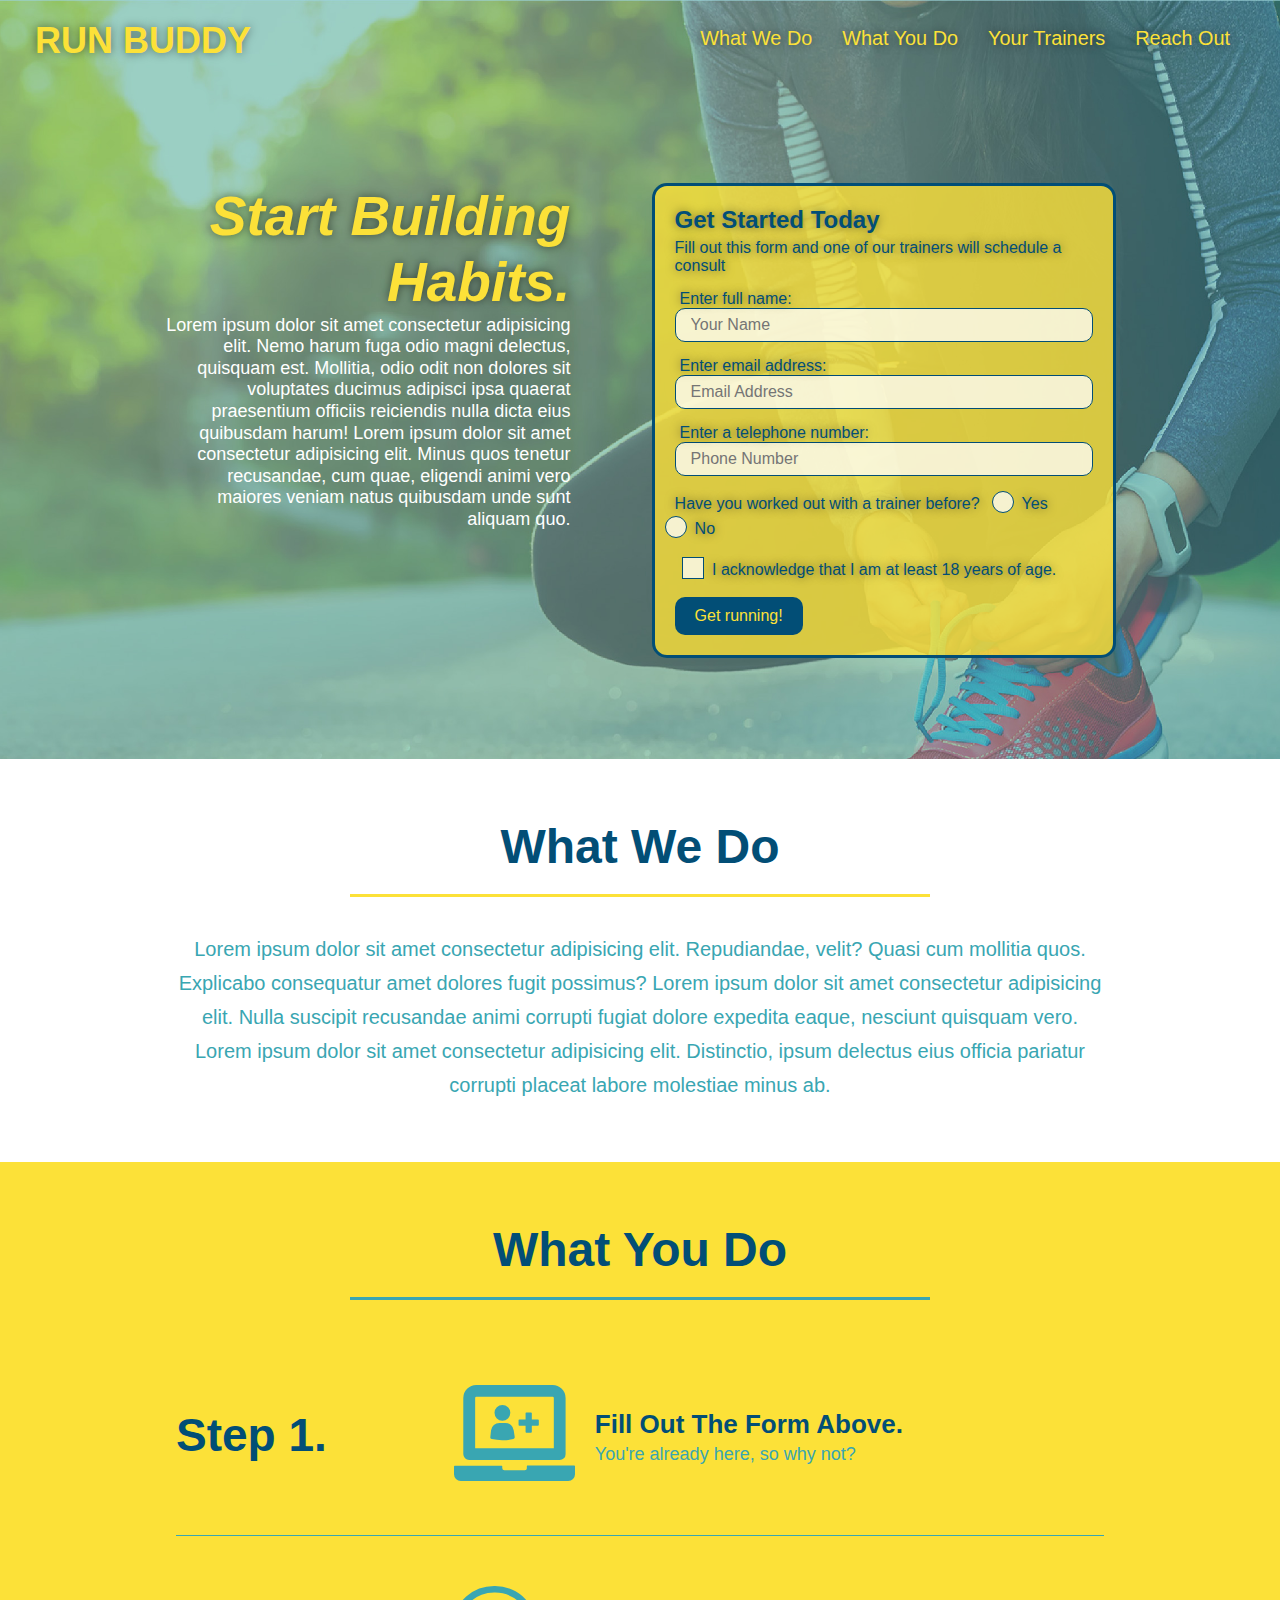
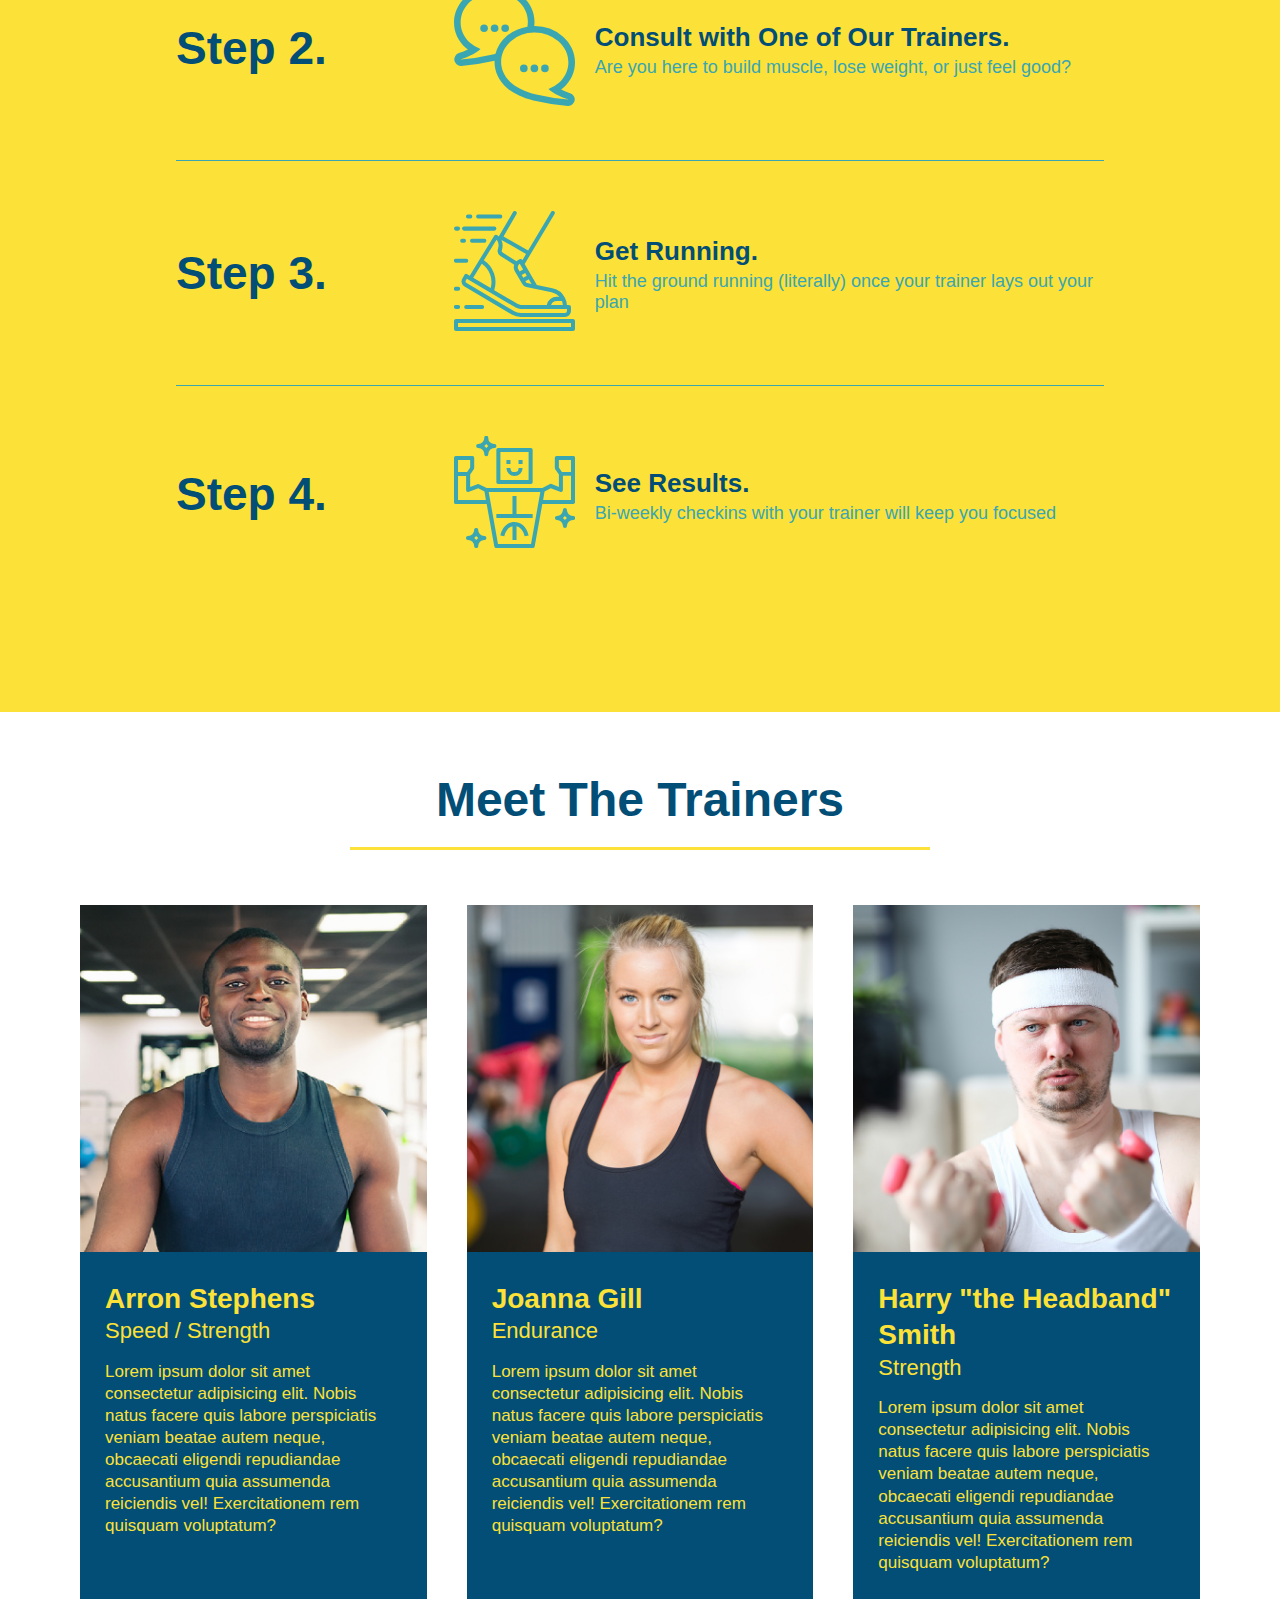
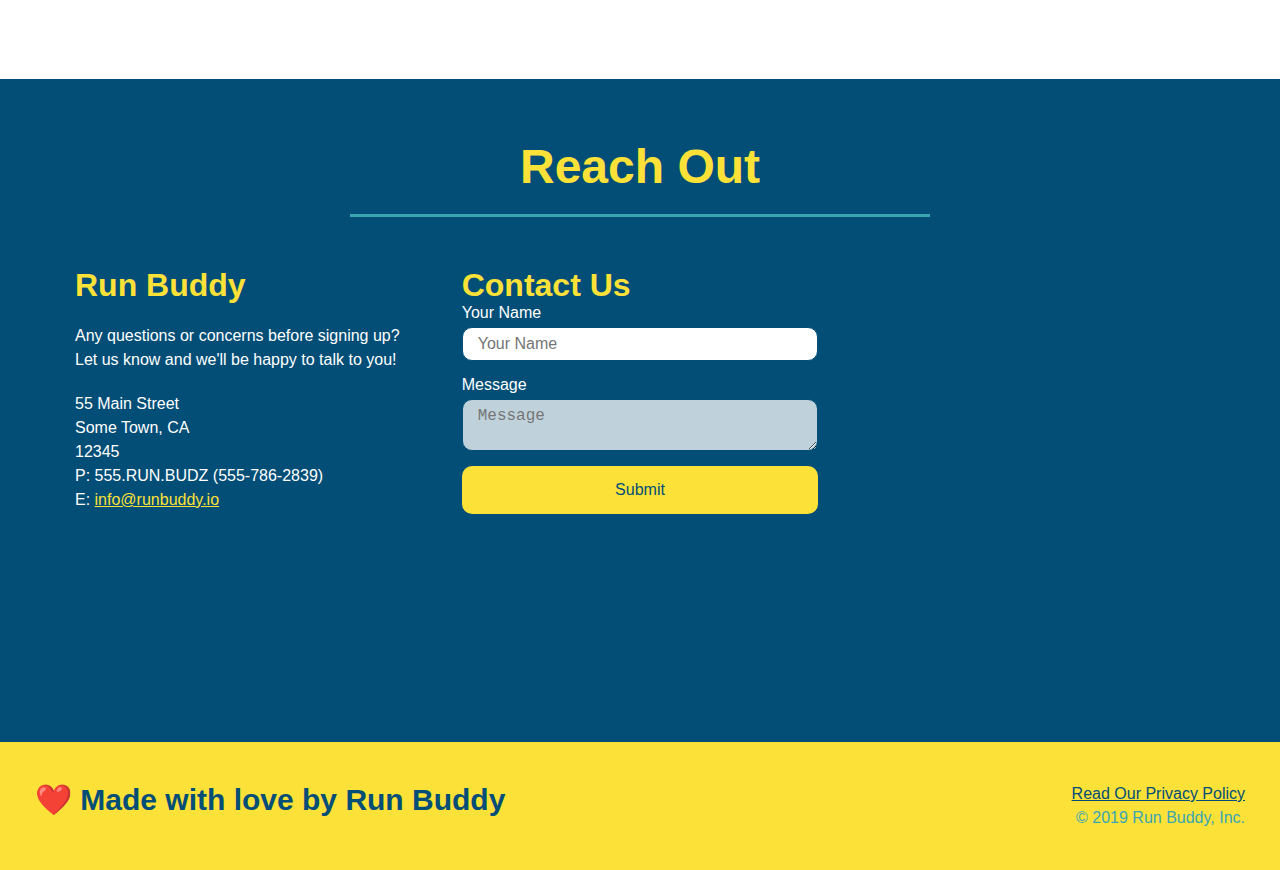
<file: index.html>
<!DOCTYPE html>
<html lang="eng">
    <head>
        <meta charset="UTF-8" />
        <meta name="viewport" content="width=device-width, initial-scale=1.0" />
        <title>Run Buddy</title>
        <link rel="stylesheet" href="assets/style.css">
    </head>
    <body>
        <!-- navigation -->
        <header>
            <h1><a href="/">RUN BUDDY</a></h1>
            <nav></nav>
            <nav>
                <ul>
                    <li>
                        <a href="#what-we-do">What We Do</a>
                    </li>
                    <li>
                        <a href="#what-you-do">What You Do</a>
                    </li>
                    <li>
                        <a href="#your-trainers">Your Trainers</a>
                    </li>
                    <li>
                        <a href="#reach-out">Reach Out</a>
                    </li>
                </ul>
            </nav>
        </header>

        <!-- hero/jumbotron -->
        <section class="hero">

            <div class="hero-cta">
                <h2>Start Building Habits.</h2>
                <p>
                    Lorem ipsum dolor sit amet consectetur adipisicing elit. Nemo harum fuga odio magni delectus, quisquam est. 
                    Mollitia, odio odit non dolores sit voluptates ducimus adipisci ipsa quaerat praesentium officiis reiciendis nulla dicta eius quibusdam harum!
                    Lorem ipsum dolor sit amet consectetur adipisicing elit. 
                    Minus quos tenetur recusandae, cum quae, eligendi animi vero maiores veniam natus quibusdam unde sunt aliquam quo.
                </p>
            </div>

            <div class="hero-form">
                <h3>Get Started Today</h3>
                <p>Fill out this form and one of our trainers will schedule a consult</p>
                <form>
                    <!--Ask in Class: input tag is not closing with "/" as module states
                    but it still works should I be concerned or do I need to fix-->
                    <label for="name">Enter full name:</label>
                    <input class="form-input" type="text" placeholder="Your Name" name="name" id="name" />

                    <label for="email">Enter email address:</label>
                    <input class="form-input" type="email" placeholder="Email Address" name="email" id="email" />

                    <label for="phone">Enter a telephone number:</label>
                    <input class="form-input" type="tel" placeholder="Phone Number" name="phone" id="phone" />
                    
                    <p>
                        Have you worked out with a trainer before?
                        <span class="radio-wrapper">
                            <input type="radio" name="trainer-confirm" id="trainer-yes" />
                            <label for="trainer-yes">Yes</label>
                        </span>
                        <span class="radio-wrapper">
                            <input type="radio" name="trainer-confirm" id="trainer-no" />
                            <label for="trainer-no">No</label>
                        </span>
                    </p>
                    <p>
                        <span class="checkbox-wrapper">
                            <input type="checkbox" name="age-confirm" id="checkbox" />
                            <label for="checkbox">I acknowledge that I am at least 18 years of age.</label>
                        </span>
                    </p>
                    
                    <button type="submit">
                        Get running!
                    </button>
                </form>
            </div>
        </section>
        
        <!-- "what we do" section -->
        <section id="what-we-do" class="intro">
            <div class="flex-row">
                <h2 class="section-title primary-border">What We Do</h2>
            </div>
            <div class="flex-row">
                <p>
                    Lorem ipsum dolor sit amet consectetur adipisicing elit. Repudiandae, velit? Quasi cum mollitia quos. 
                    Explicabo consequatur amet dolores fugit possimus? Lorem ipsum dolor sit amet consectetur adipisicing elit. 
                    Nulla suscipit recusandae animi corrupti fugiat dolore expedita eaque, nesciunt quisquam vero. Lorem ipsum dolor sit amet consectetur adipisicing elit. 
                    Distinctio, ipsum delectus eius officia pariatur corrupti placeat labore molestiae minus ab.
                </p>
            </div>
        </section>
        
        <!-- "what you do" section -->
        <section id="what-you-do" class="steps">
            <div class="flex-row">
                <h2 class="section-title secondary-border">What You Do</h2>
            </div>

            <div class="step">
                <h3>Step 1.</h3>
                <div class="step-info">
                    <div class="step-img">
                        <img src="./assets/images/step-1.svg" alt="">
                    </div>
                    <div class="step-text">
                        <h4>Fill Out The Form Above.</h4>
                        <p>You're already here, so why not?</p>
                    </div>
                </div>
            </div>

            <div class="step">
                <h3>Step 2.</h3>
                <div class="step-info">
                    <div class="step-img">
                        <img src="./assets/images/step-2.svg" alt="">
                    </div>
                    <div class="step-text">
                        <h4>Consult with One of Our Trainers.</h4>
                        <p>Are you here to build muscle, lose weight, or just feel good?</p>
                    </div>
                </div>
            </div>

            <div class="step">
                <h3>Step 3.</h3>
                <div class="step-info">
                    <div class="step-img">
                        <img src="./assets/images/step-3.svg" alt="">
                    </div>
                    <div class="step-text">
                        <h4>Get Running.</h4>
                        <p>Hit the ground running (literally) once your trainer lays out your plan</p>
                    </div>
                </div>
            </div>
            
            <div class="step">
                <h3>Step 4.</h3>
                <div class="step-info">
                    <div class="step-img">
                        <img src="./assets/images/step-4.svg" alt="">
                    </div>
                    <div class="step-text">
                        <h4>See Results.</h4>
                        <p>Bi-weekly checkins with your trainer will keep you focused</p>
                    </div>
                </div>
            </div>

        </section>

        <!-- "meet the trainers" section -->
        <section id="your-trainers">

            <div class="flex-row">
                <h2 class="section-title primary-border">Meet The Trainers</h2>
            </div>

            <div class="trainers">

                <article class="trainer">
                    <img src="/assets/images/trainer-1.jpg" alt="Arron Stephens in his workout clothes, ready to pump iron">
                    <div class="trainer-bio">
                        <h3 class="trainer-name">Arron Stephens</h3>
                        <h4 class="trainer-role">Speed / Strength</h4>
                        <p>Lorem ipsum dolor sit amet consectetur adipisicing elit. Nobis natus facere quis labore perspiciatis veniam beatae autem neque, obcaecati eligendi repudiandae accusantium quia assumenda reiciendis vel! Exercitationem rem quisquam voluptatum?</p>
                    </div>
                </article>

                <article class="trainer">
                    <img src="/assets/images/trainer-2.jpg" alt="Joanna Gill cooling off after a workout">
                    <div class="trainer-bio">
                        <h3 class="trainer-name">Joanna Gill</h3>
                        <h4 class="trainer-role">Endurance</h4>
                        <p>Lorem ipsum dolor sit amet consectetur adipisicing elit. Nobis natus facere quis labore perspiciatis veniam beatae autem neque, obcaecati eligendi repudiandae accusantium quia assumenda reiciendis vel! Exercitationem rem quisquam voluptatum?</p>
                    </div>
                </article>

                <article class="trainer">
                    <img src="/assets/images/trainer-3.jpg" alt="Harry Smith wearing a headband and lifting comically small pink weights">
                    <div class="trainer-bio">
                        <h3 class="trainer-name">Harry "the Headband" Smith</h3>
                        <h4 class="trainer-role">Strength</h4>
                        <p>Lorem ipsum dolor sit amet consectetur adipisicing elit. Nobis natus facere quis labore perspiciatis veniam beatae autem neque, obcaecati eligendi repudiandae accusantium quia assumenda reiciendis vel! Exercitationem rem quisquam voluptatum?</p>
                    </div>
                </article>

            </div>
        </section>

        <!-- "reach out" section -->
        <section id="reach-out" class="contact">

            <div class="flex-row">
                <h2 class="section-title secondary-border">Reach Out</h2>
            </div>

            <div class="contact-info">

                <div>
                    <h3>Run Buddy</h3>
                    <p>
                        Any questions or concerns before signing up?
                        <br>
                        Let us know and we'll be happy to talk to you!
                    </p>

                    <address>
                        55 Main Street </br>
                        Some Town, CA </br>
                        12345 </br>
                        P: 555.RUN.BUDZ (555-786-2839) </br>
                        E: <a href="mailto:info@runbuddy.io">info@runbuddy.io</a>
                    </address>
                </div>

                <div class="contact-form">
                    <h3>Contact Us</h3>
                    <form>
                        <label for="contact-name">Your Name</label>
                        <input type="text" placeholder="Your Name" id="contact-name">

                        <label for="contact-message">Message</label>
                        <textarea id="conatct-message" placeholder="Message"></textarea>

                        <button type="submit">Submit</button>
                    </form>
                </div>

                <iframe src="https://www.google.com/maps/embed?pb=!1m18!1m12!1m3!1d49073.74639163589!2d-86.4214392967349!3d39.75965768829222!2m3!1f0!2f0!3f0!3m2!1i1024!2i768!4f13.1!3m3!1m2!1s0x886ca55fe577825b%3A0x4450b6ad5d787c0b!2sAvon%2C%20IN!5e0!3m2!1sen!2sus!4v1653406134107!5m2!1sen!2sus" width="400" height="400" style="border:0;" allowfullscreen="" loading="lazy" referrerpolicy="no-referrer-when-downgrade"></iframe>

            </div>

        </section>

        <!-- footer -->
        <footer>
            <h2>❤️ Made with love by Run Buddy</h2>
            <div>
                <a href="/privacy-policy.html">Read Our Privacy Policy</a><br/>
                &copy; 2019 Run Buddy, Inc.
            </div>
        </footer>

    </body>
</html>
</file>
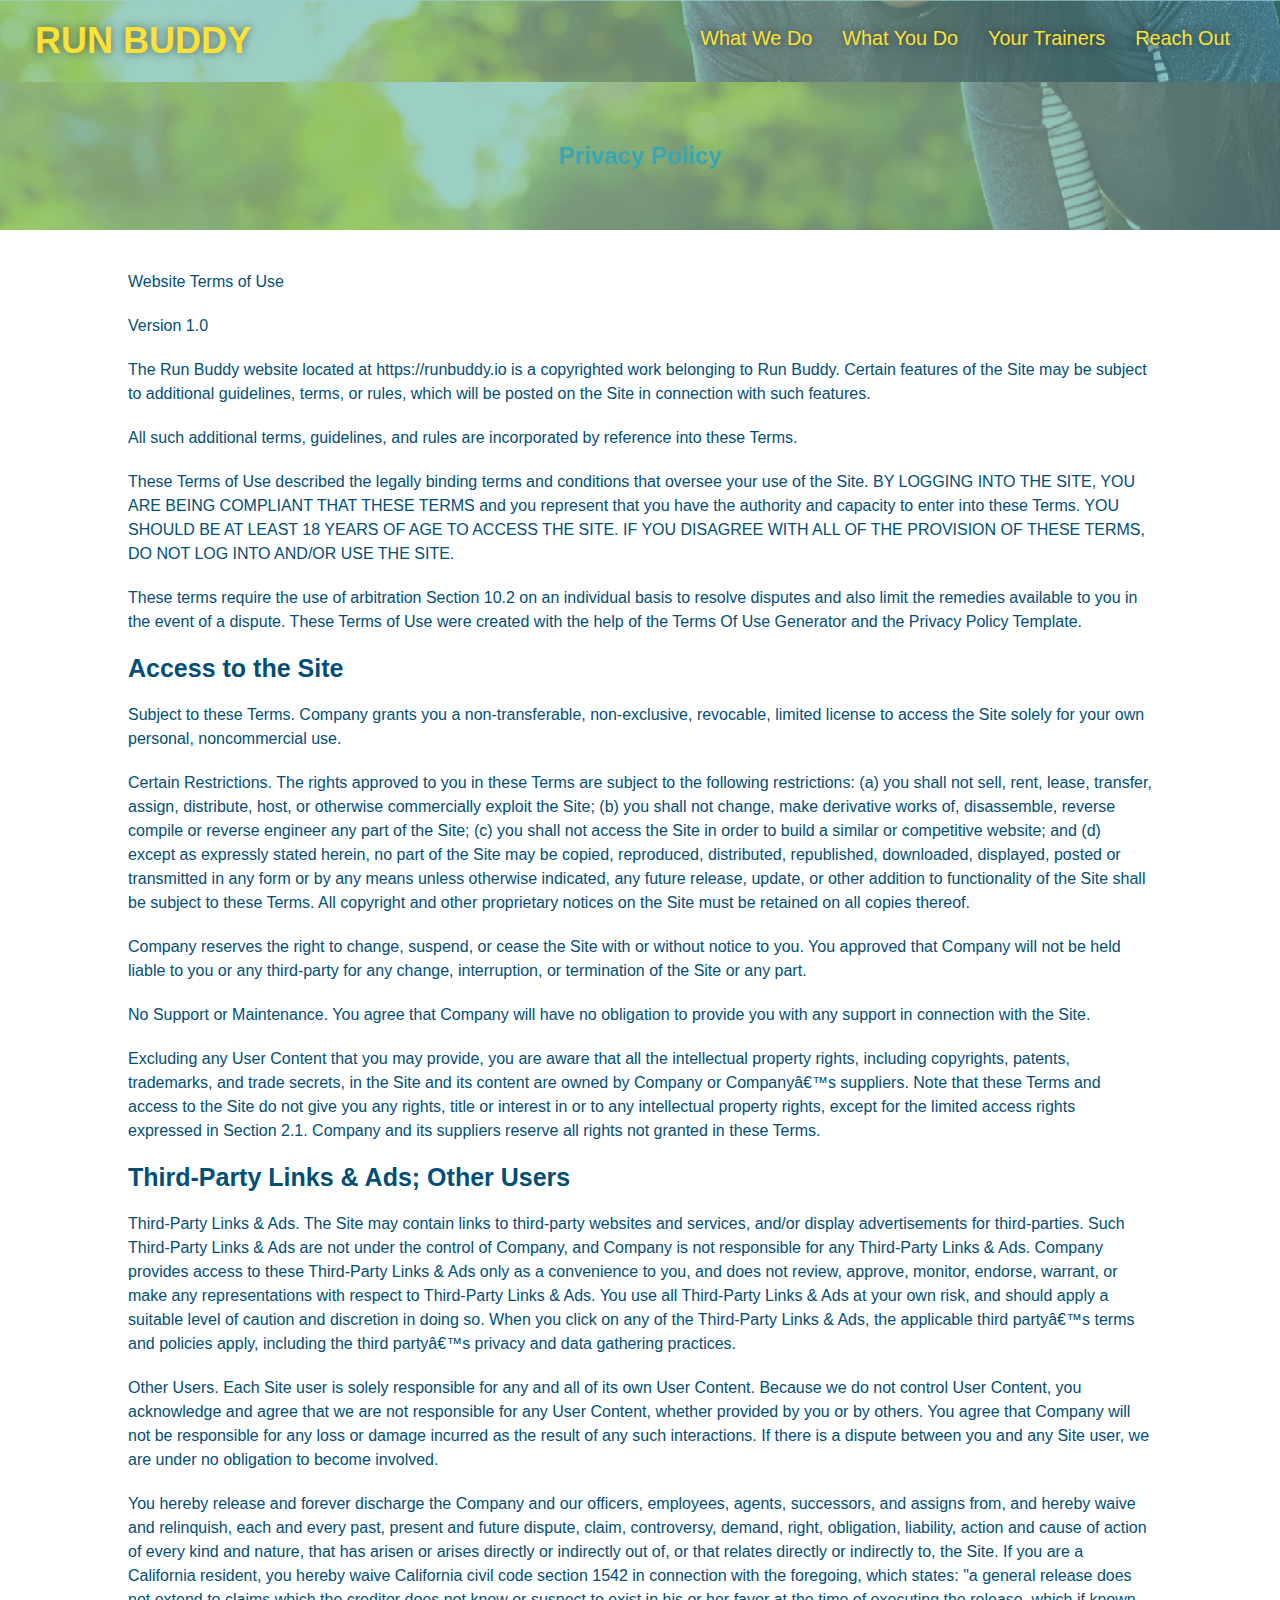
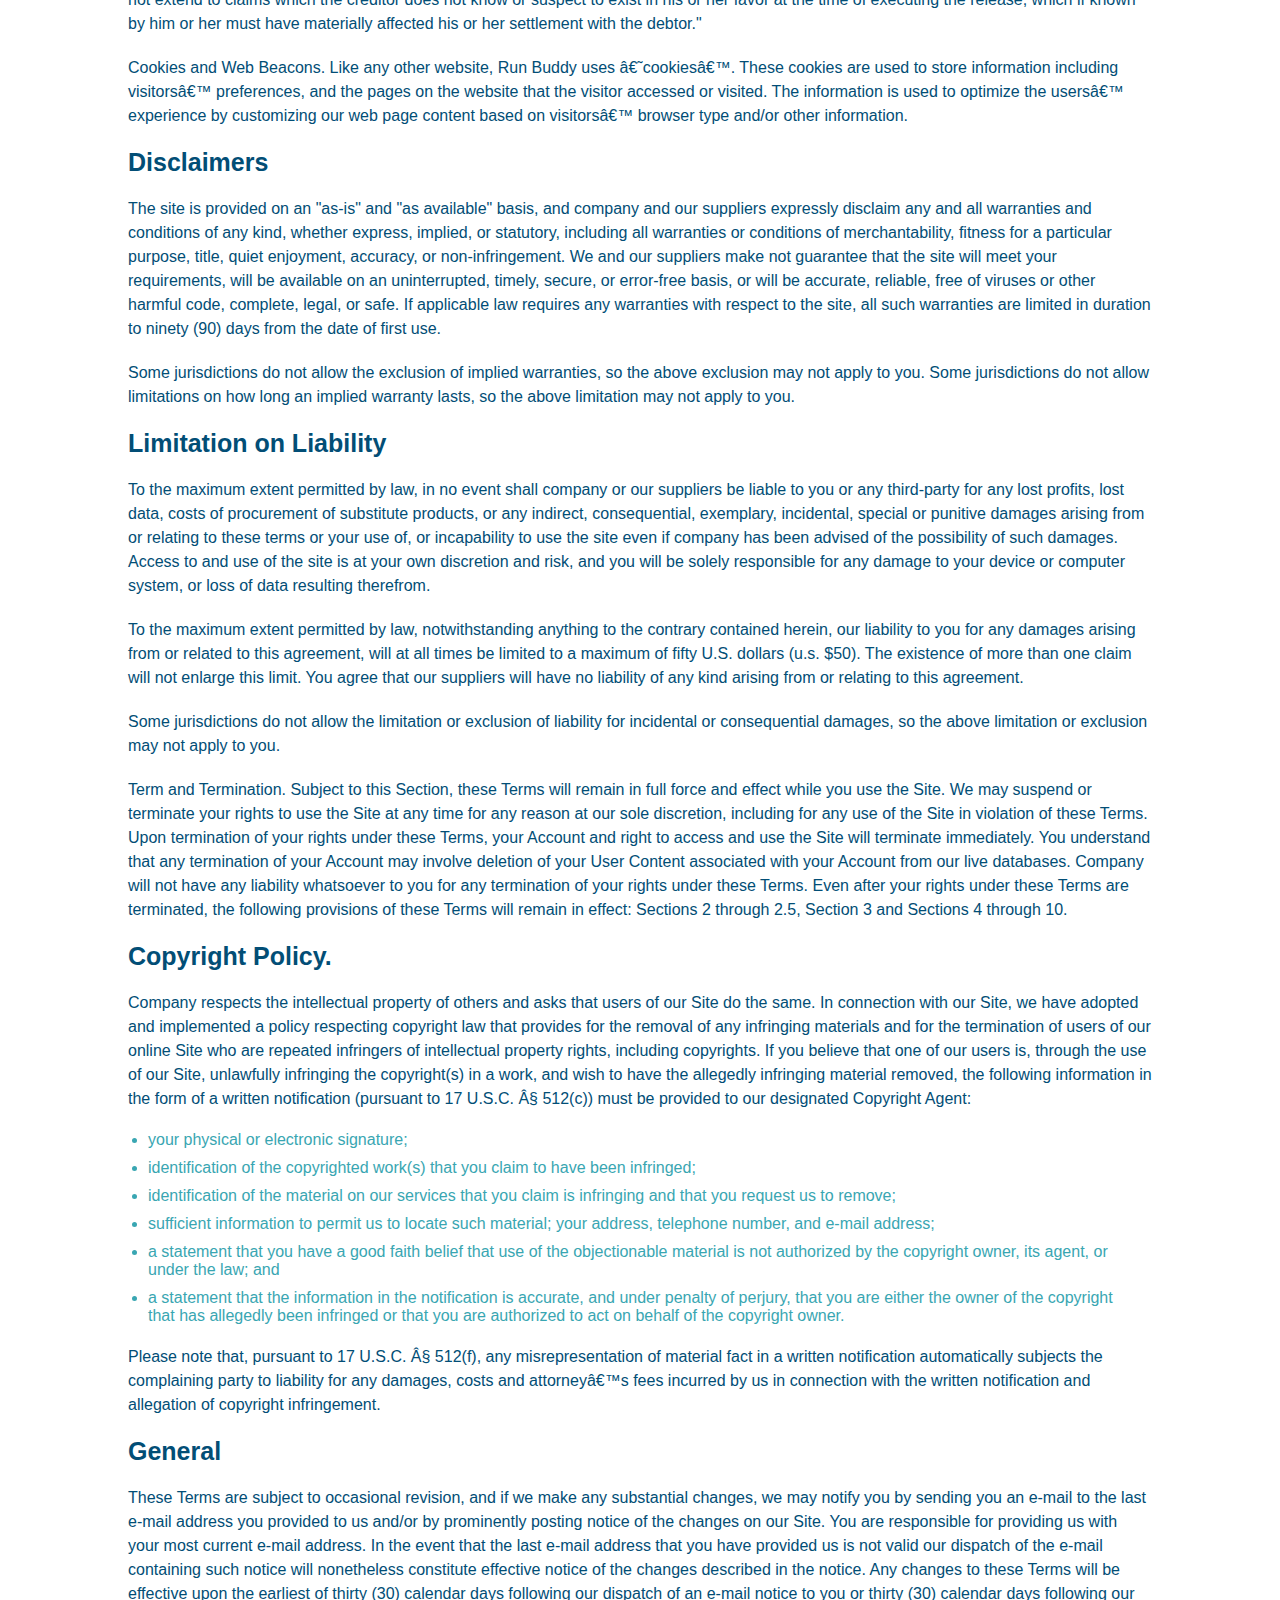
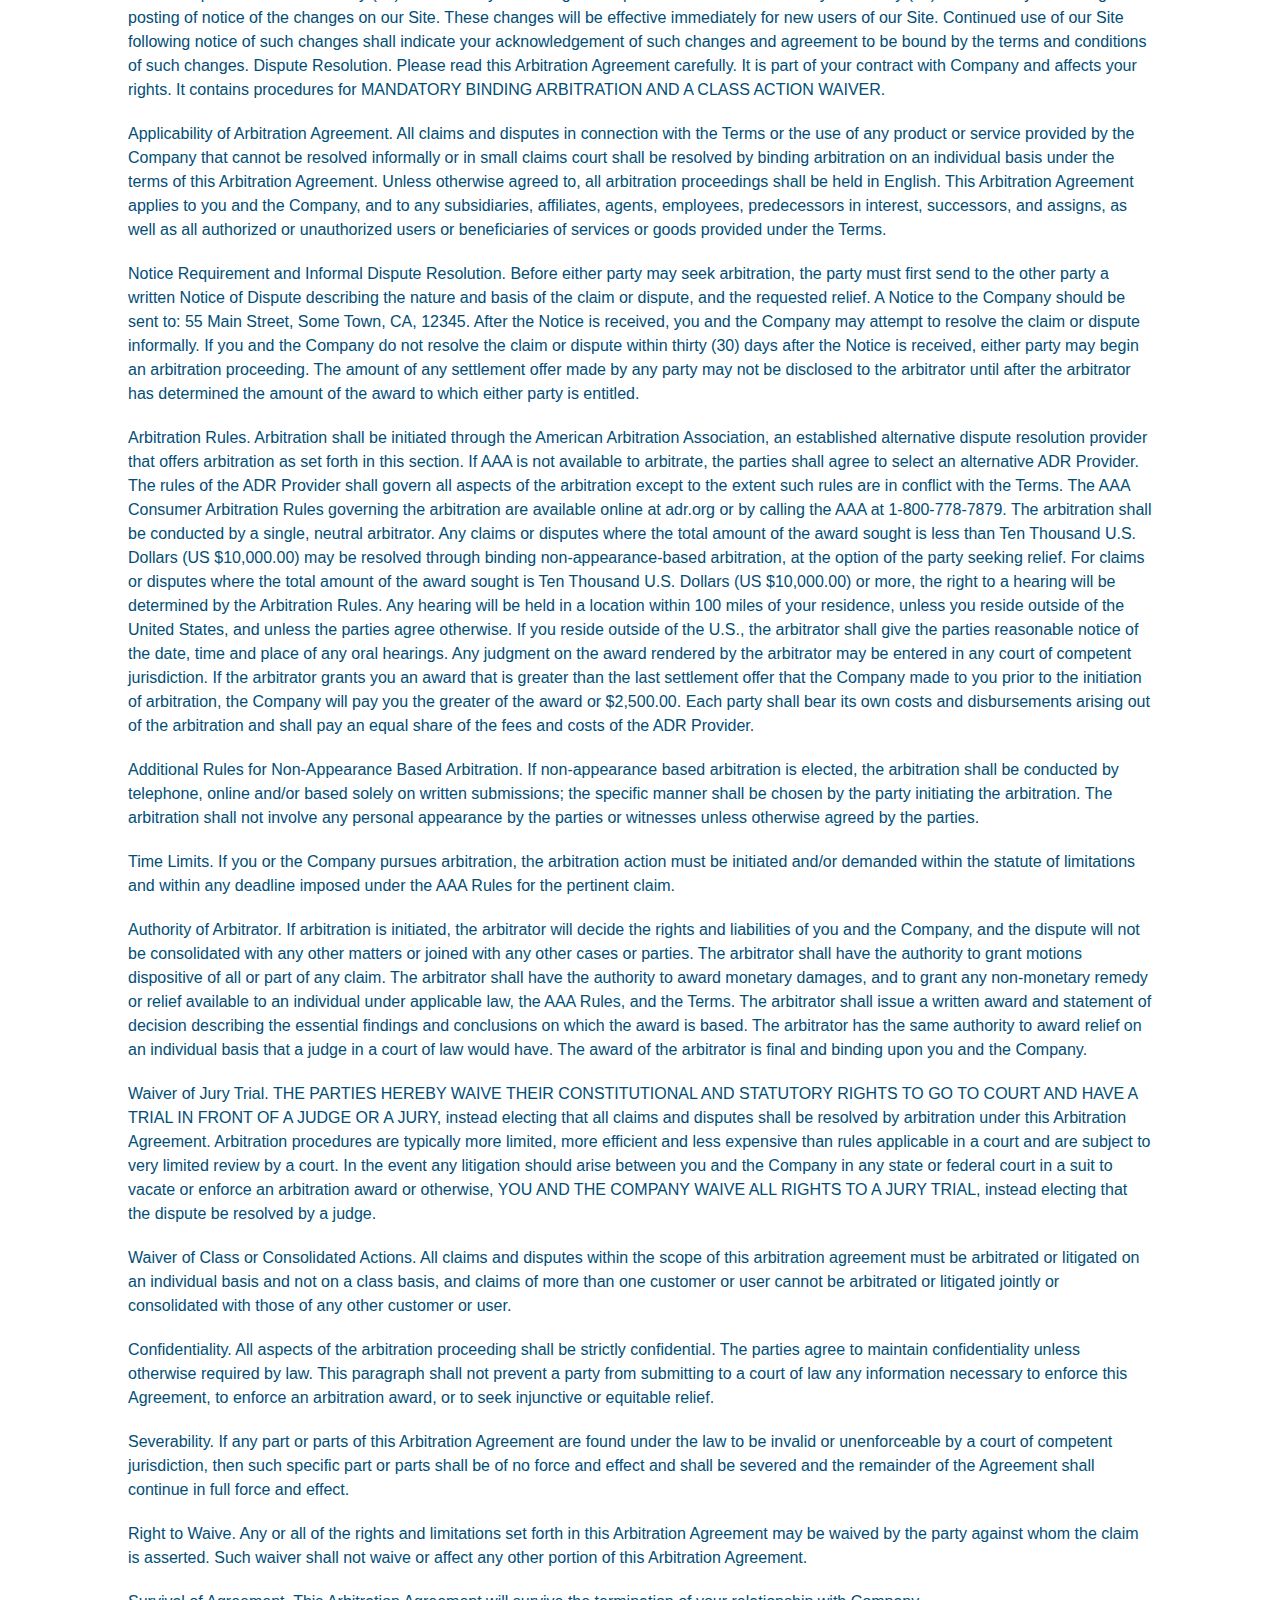
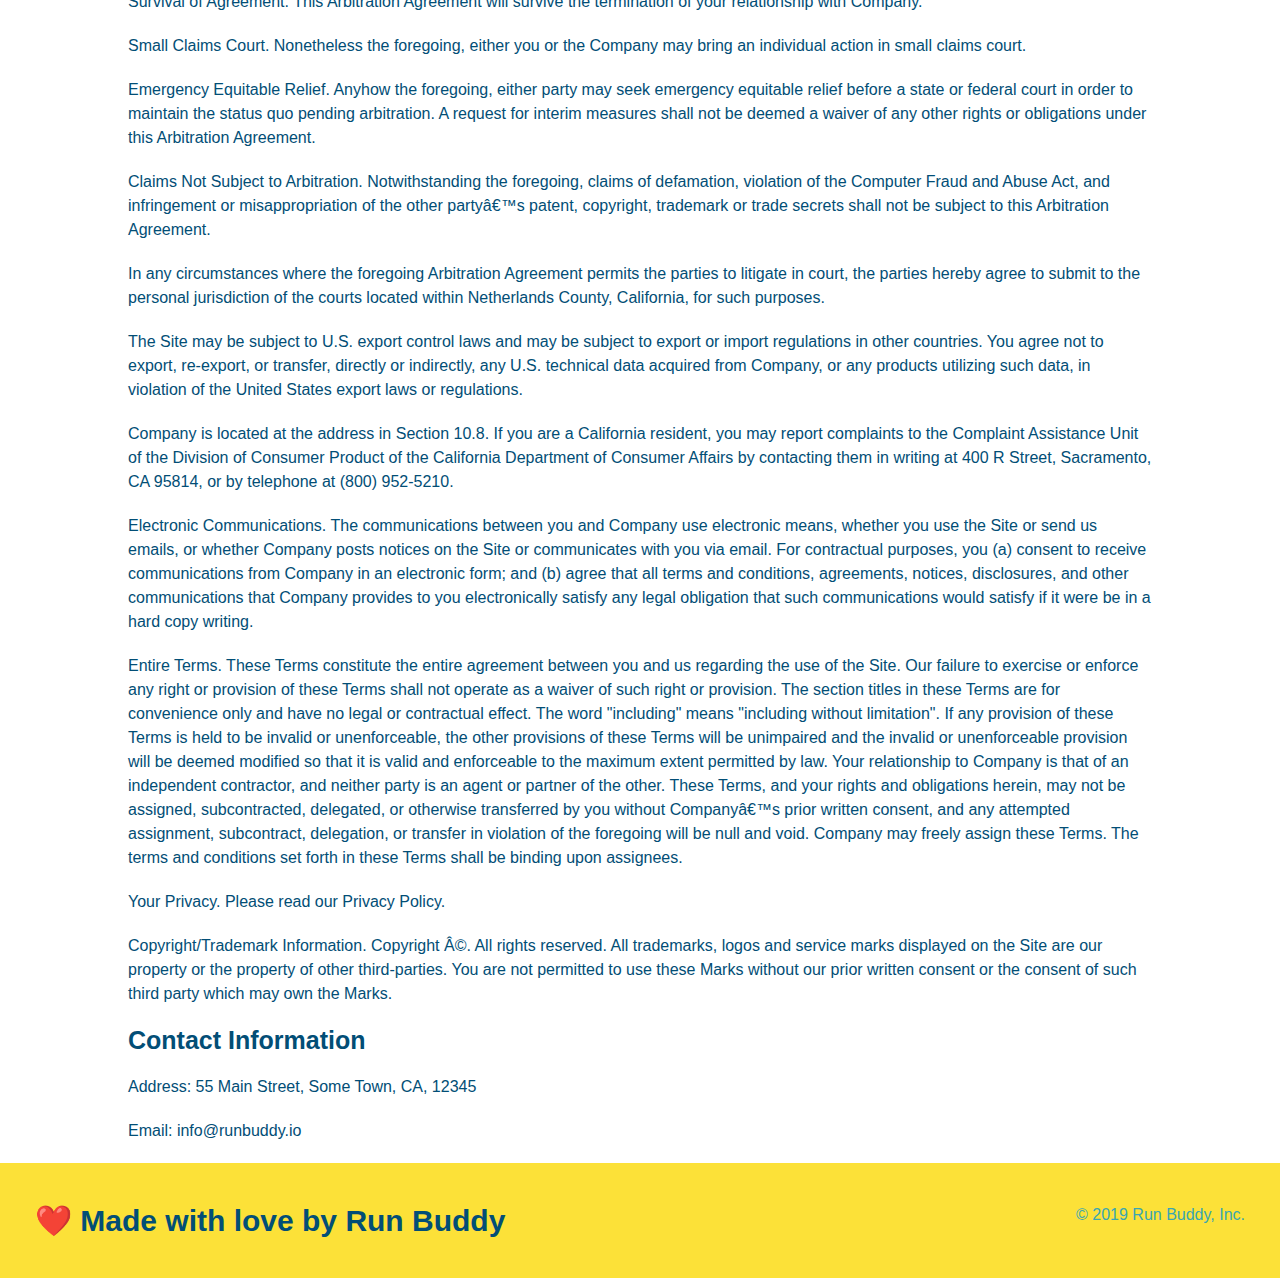
<file: privacy-policy.html>
<!DOCTYPE html>
<html lang="en">
<head>
    <meta charset="UTF-8">
    <meta name="viewport" content="width=device-width, initial-scale=1.0" />
    <title>Privacy Policy - Run Buddy</title>
    <link rel="stylesheet" href="/assets/style.css">
    <link rel="stylesheet" href="/assets/secondary-styles.css">
</head>
<body>
    
    <!-- navigation -->
    <header>
        <h1><a href="/">RUN BUDDY</a></h1>
        <nav></nav>
        <nav>
            <ul>
                <li>
                    <a href="./index.html#what-we-do">What We Do</a>
                </li>
                <li>
                    <a href="./index.html#what-you-do">What You Do</a>
                </li>
                <li>
                    <a href="./index.html#your-trainers">Your Trainers</a>
                </li>
                <li>
                    <a href="./index.html#reach-out">Reach Out</a>
                </li>
            </ul>
        </nav>
    </header>

    <section class="hero">
        <h2 class="page-title">
            Privacy Policy
        </h2>
    </section>

    <article class="secondary-content">
        
      <p>
        Website Terms of Use
      </p>

      <p>
        Version 1.0
      </p>

      <p>
        The Run Buddy website located at https://runbuddy.io is a copyrighted work belonging to Run Buddy. Certain
        features of the Site may be subject to additional guidelines, terms, or rules, which will be posted on the Site
        in connection with such features.
      </p>

      <p>
        All such additional terms, guidelines, and rules are incorporated by reference into these Terms.
      </p>

      <p>
        These Terms of Use described the legally binding terms and conditions that oversee your use of the Site. BY
        LOGGING INTO THE SITE, YOU ARE BEING COMPLIANT THAT THESE TERMS and you represent that you have the authority
        and capacity to enter into these Terms. YOU SHOULD BE AT LEAST 18 YEARS OF AGE TO ACCESS THE SITE. IF YOU
        DISAGREE WITH ALL OF THE PROVISION OF THESE TERMS, DO NOT LOG INTO AND/OR USE THE SITE.
      </p>

      <p>
        These terms require the use of arbitration Section 10.2 on an individual basis to resolve disputes and also
        limit the remedies available to you in the event of a dispute. These Terms of Use were created with the help of
        the Terms Of Use Generator and the Privacy Policy Template.
      </p>

      <h3>
        Access to the Site
      </h3>

      <p>
        Subject to these Terms. Company grants you a non-transferable, non-exclusive, revocable, limited license to
        access the Site solely for your own personal, noncommercial use.
      </p>

      <p>
        Certain Restrictions. The rights approved to you in these Terms are subject to the following restrictions: (a)
        you shall not sell, rent, lease, transfer, assign, distribute, host, or otherwise commercially exploit the Site;
        (b) you shall not change, make derivative works of, disassemble, reverse compile or reverse engineer any part of
        the Site; (c) you shall not access the Site in order to build a similar or competitive website; and (d) except
        as expressly stated herein, no part of the Site may be copied, reproduced, distributed, republished, downloaded,
        displayed, posted or transmitted in any form or by any means unless otherwise indicated, any future release,
        update, or other addition to functionality of the Site shall be subject to these Terms. All copyright and other
        proprietary notices on the Site must be retained on all copies thereof.
      </p>

      <p>
        Company reserves the right to change, suspend, or cease the Site with or without notice to you. You approved
        that Company will not be held liable to you or any third-party for any change, interruption, or termination of
        the Site or any part.
      </p>

      <p>
        No Support or Maintenance. You agree that Company will have no obligation to provide you with any support in
        connection with the Site.
      </p>

      <p>
        Excluding any User Content that you may provide, you are aware that all the intellectual property rights,
        including copyrights, patents, trademarks, and trade secrets, in the Site and its content are owned by Company
        or Companyâ€™s suppliers. Note that these Terms and access to the Site do not give you any rights, title or
        interest in or to any intellectual property rights, except for the limited access rights expressed in Section
        2.1. Company and its suppliers reserve all rights not granted in these Terms.
      </p>

      <h3>
        Third-Party Links & Ads; Other Users
      </h3>

      <p>
        Third-Party Links & Ads. The Site may contain links to third-party websites and services, and/or display
        advertisements for third-parties. Such Third-Party Links & Ads are not under the control of Company, and Company
        is not responsible for any Third-Party Links & Ads. Company provides access to these Third-Party Links & Ads
        only as a convenience to you, and does not review, approve, monitor, endorse, warrant, or make any
        representations with respect to Third-Party Links & Ads. You use all Third-Party Links & Ads at your own risk,
        and should apply a suitable level of caution and discretion in doing so. When you click on any of the
        Third-Party Links & Ads, the applicable third partyâ€™s terms and policies apply, including the third partyâ€™s
        privacy and data gathering practices.
      </p>

      <p>
        Other Users. Each Site user is solely responsible for any and all of its own User Content. Because we do not
        control User Content, you acknowledge and agree that we are not responsible for any User Content, whether
        provided by you or by others. You agree that Company will not be responsible for any loss or damage incurred as
        the result of any such interactions. If there is a dispute between you and any Site user, we are under no
        obligation to become involved.
      </p>

      <p>
        You hereby release and forever discharge the Company and our officers, employees, agents, successors, and
        assigns from, and hereby waive and relinquish, each and every past, present and future dispute, claim,
        controversy, demand, right, obligation, liability, action and cause of action of every kind and nature, that has
        arisen or arises directly or indirectly out of, or that relates directly or indirectly to, the Site. If you are
        a California resident, you hereby waive California civil code section 1542 in connection with the foregoing,
        which states: "a general release does not extend to claims which the creditor does not know or suspect to exist
        in his or her favor at the time of executing the release, which if known by him or her must have materially
        affected his or her settlement with the debtor."
      </p>

      <p>
        Cookies and Web Beacons. Like any other website, Run Buddy uses â€˜cookiesâ€™. These cookies are used to store
        information including visitorsâ€™ preferences, and the pages on the website that the visitor accessed or visited.
        The information is used to optimize the usersâ€™ experience by customizing our web page content based on visitorsâ€™
        browser type and/or other information.
      </p>

      <h3>
        Disclaimers
      </h3>

      <p>
        The site is provided on an "as-is" and "as available" basis, and company and our suppliers expressly disclaim
        any and all warranties and conditions of any kind, whether express, implied, or statutory, including all
        warranties or conditions of merchantability, fitness for a particular purpose, title, quiet enjoyment, accuracy,
        or non-infringement. We and our suppliers make not guarantee that the site will meet your requirements, will be
        available on an uninterrupted, timely, secure, or error-free basis, or will be accurate, reliable, free of
        viruses or other harmful code, complete, legal, or safe. If applicable law requires any warranties with respect
        to the site, all such warranties are limited in duration to ninety (90) days from the date of first use.
      </p>

      <p>
        Some jurisdictions do not allow the exclusion of implied warranties, so the above exclusion may not apply to
        you. Some jurisdictions do not allow limitations on how long an implied warranty lasts, so the above limitation
        may not apply to you.
      </p>

      <h3>
        Limitation on Liability
      </h3>

      <p>
        To the maximum extent permitted by law, in no event shall company or our suppliers be liable to you or any
        third-party for any lost profits, lost data, costs of procurement of substitute products, or any indirect,
        consequential, exemplary, incidental, special or punitive damages arising from or relating to these terms or
        your use of, or incapability to use the site even if company has been advised of the possibility of such
        damages. Access to and use of the site is at your own discretion and risk, and you will be solely responsible
        for any damage to your device or computer system, or loss of data resulting therefrom.
      </p>

      <p>
        To the maximum extent permitted by law, notwithstanding anything to the contrary contained herein, our liability
        to you for any damages arising from or related to this agreement, will at all times be limited to a maximum of
        fifty U.S. dollars (u.s. $50). The existence of more than one claim will not enlarge this limit. You agree that
        our suppliers will have no liability of any kind arising from or relating to this agreement.
      </p>

      <p>
        Some jurisdictions do not allow the limitation or exclusion of liability for incidental or consequential
        damages, so the above limitation or exclusion may not apply to you.
      </p>

      <p>
        Term and Termination. Subject to this Section, these Terms will remain in full force and effect while you use
        the Site. We may suspend or terminate your rights to use the Site at any time for any reason at our sole
        discretion, including for any use of the Site in violation of these Terms. Upon termination of your rights under
        these Terms, your Account and right to access and use the Site will terminate immediately. You understand that
        any termination of your Account may involve deletion of your User Content associated with your Account from our
        live databases. Company will not have any liability whatsoever to you for any termination of your rights under
        these Terms. Even after your rights under these Terms are terminated, the following provisions of these Terms
        will remain in effect: Sections 2 through 2.5, Section 3 and Sections 4 through 10.
      </p>

      <h3>
        Copyright Policy.
      </h3>

      <p>
        Company respects the intellectual property of others and asks that users of our Site do the same. In connection
        with our Site, we have adopted and implemented a policy respecting copyright law that provides for the removal
        of any infringing materials and for the termination of users of our online Site who are repeated infringers of
        intellectual property rights, including copyrights. If you believe that one of our users is, through the use of
        our Site, unlawfully infringing the copyright(s) in a work, and wish to have the allegedly infringing material
        removed, the following information in the form of a written notification (pursuant to 17 U.S.C. Â§ 512(c)) must
        be provided to our designated Copyright Agent:
      </p>

      <ul>
        <li>
          your physical or electronic signature;
        </li>
        <li>
          identification of the copyrighted work(s) that you claim to have been infringed;
        </li>
        <li>
          identification of the material on our services that you claim is infringing and that you request us to remove;
        </li>
        <li>
          sufficient information to permit us to locate such material; your address, telephone number, and e-mail
          address;
        </li>
        <li>
          a statement that you have a good faith belief that use of the objectionable material is not authorized by the
          copyright owner, its agent, or under the law; and
        </li>
        <li>
          a statement that the information in the notification is accurate, and under penalty of perjury, that you are
          either the owner of the copyright that has allegedly been infringed or that you are authorized to act on
          behalf of the copyright owner.
        </li>
      </ul>

      <p>
        Please note that, pursuant to 17 U.S.C. Â§ 512(f), any misrepresentation of material fact in a written
        notification automatically subjects the complaining party to liability for any damages, costs and attorneyâ€™s
        fees incurred by us in connection with the written notification and allegation of copyright infringement.
      </p>

      <h3>
        General
      </h3>

      <p>
        These Terms are subject to occasional revision, and if we make any substantial changes, we may notify you by
        sending you an e-mail to the last e-mail address you provided to us and/or by prominently posting notice of the
        changes on our Site. You are responsible for providing us with your most current e-mail address. In the event
        that the last e-mail address that you have provided us is not valid our dispatch of the e-mail containing such
        notice will nonetheless constitute effective notice of the changes described in the notice. Any changes to these
        Terms will be effective upon the earliest of thirty (30) calendar days following our dispatch of an e-mail
        notice to you or thirty (30) calendar days following our posting of notice of the changes on our Site. These
        changes will be effective immediately for new users of our Site. Continued use of our Site following notice of
        such changes shall indicate your acknowledgement of such changes and agreement to be bound by the terms and
        conditions of such changes. Dispute Resolution. Please read this Arbitration Agreement carefully. It is part of
        your contract with Company and affects your rights. It contains procedures for MANDATORY BINDING ARBITRATION AND
        A CLASS ACTION WAIVER.
      </p>

      <p>
        Applicability of Arbitration Agreement. All claims and disputes in connection with the Terms or the use of any
        product or service provided by the Company that cannot be resolved informally or in small claims court shall be
        resolved by binding arbitration on an individual basis under the terms of this Arbitration Agreement. Unless
        otherwise agreed to, all arbitration proceedings shall be held in English. This Arbitration Agreement applies to
        you and the Company, and to any subsidiaries, affiliates, agents, employees, predecessors in interest,
        successors, and assigns, as well as all authorized or unauthorized users or beneficiaries of services or goods
        provided under the Terms.
      </p>

      <p>
        Notice Requirement and Informal Dispute Resolution. Before either party may seek arbitration, the party must
        first send to the other party a written Notice of Dispute describing the nature and basis of the claim or
        dispute, and the requested relief. A Notice to the Company should be sent to: 55 Main Street, Some Town, CA,
        12345. After the Notice is received, you and the Company may attempt to resolve the claim or dispute informally.
        If you and the Company do not resolve the claim or dispute within thirty (30) days after the Notice is received,
        either party may begin an arbitration proceeding. The amount of any settlement offer made by any party may not
        be disclosed to the arbitrator until after the arbitrator has determined the amount of the award to which either
        party is entitled.
      </p>

      <p>
        Arbitration Rules. Arbitration shall be initiated through the American Arbitration Association, an established
        alternative dispute resolution provider that offers arbitration as set forth in this section. If AAA is not
        available to arbitrate, the parties shall agree to select an alternative ADR Provider. The rules of the ADR
        Provider shall govern all aspects of the arbitration except to the extent such rules are in conflict with the
        Terms. The AAA Consumer Arbitration Rules governing the arbitration are available online at adr.org or by
        calling the AAA at 1-800-778-7879. The arbitration shall be conducted by a single, neutral arbitrator. Any
        claims or disputes where the total amount of the award sought is less than Ten Thousand U.S. Dollars (US
        $10,000.00) may be resolved through binding non-appearance-based arbitration, at the option of the party seeking
        relief. For claims or disputes where the total amount of the award sought is Ten Thousand U.S. Dollars (US
        $10,000.00) or more, the right to a hearing will be determined by the Arbitration Rules. Any hearing will be
        held in a location within 100 miles of your residence, unless you reside outside of the United States, and
        unless the parties agree otherwise. If you reside outside of the U.S., the arbitrator shall give the parties
        reasonable notice of the date, time and place of any oral hearings. Any judgment on the award rendered by the
        arbitrator may be entered in any court of competent jurisdiction. If the arbitrator grants you an award that is
        greater than the last settlement offer that the Company made to you prior to the initiation of arbitration, the
        Company will pay you the greater of the award or $2,500.00. Each party shall bear its own costs and
        disbursements arising out of the arbitration and shall pay an equal share of the fees and costs of the ADR
        Provider.
      </p>

      <p>
        Additional Rules for Non-Appearance Based Arbitration. If non-appearance based arbitration is elected, the
        arbitration shall be conducted by telephone, online and/or based solely on written submissions; the specific
        manner shall be chosen by the party initiating the arbitration. The arbitration shall not involve any personal
        appearance by the parties or witnesses unless otherwise agreed by the parties.
      </p>

      <p>
        Time Limits. If you or the Company pursues arbitration, the arbitration action must be initiated and/or demanded
        within the statute of limitations and within any deadline imposed under the AAA Rules for the pertinent claim.
      </p>

      <p>
        Authority of Arbitrator. If arbitration is initiated, the arbitrator will decide the rights and liabilities of
        you and the Company, and the dispute will not be consolidated with any other matters or joined with any other
        cases or parties. The arbitrator shall have the authority to grant motions dispositive of all or part of any
        claim. The arbitrator shall have the authority to award monetary damages, and to grant any non-monetary remedy
        or relief available to an individual under applicable law, the AAA Rules, and the Terms. The arbitrator shall
        issue a written award and statement of decision describing the essential findings and conclusions on which the
        award is based. The arbitrator has the same authority to award relief on an individual basis that a judge in a
        court of law would have. The award of the arbitrator is final and binding upon you and the Company.
      </p>

      <p>
        Waiver of Jury Trial. THE PARTIES HEREBY WAIVE THEIR CONSTITUTIONAL AND STATUTORY RIGHTS TO GO TO COURT AND HAVE
        A TRIAL IN FRONT OF A JUDGE OR A JURY, instead electing that all claims and disputes shall be resolved by
        arbitration under this Arbitration Agreement. Arbitration procedures are typically more limited, more efficient
        and less expensive than rules applicable in a court and are subject to very limited review by a court. In the
        event any litigation should arise between you and the Company in any state or federal court in a suit to vacate
        or enforce an arbitration award or otherwise, YOU AND THE COMPANY WAIVE ALL RIGHTS TO A JURY TRIAL, instead
        electing that the dispute be resolved by a judge.
      </p>

      <p>
        Waiver of Class or Consolidated Actions. All claims and disputes within the scope of this arbitration agreement
        must be arbitrated or litigated on an individual basis and not on a class basis, and claims of more than one
        customer or user cannot be arbitrated or litigated jointly or consolidated with those of any other customer or
        user.
      </p>

      <p>
        Confidentiality. All aspects of the arbitration proceeding shall be strictly confidential. The parties agree to
        maintain confidentiality unless otherwise required by law. This paragraph shall not prevent a party from
        submitting to a court of law any information necessary to enforce this Agreement, to enforce an arbitration
        award, or to seek injunctive or equitable relief.
      </p>

      <p>
        Severability. If any part or parts of this Arbitration Agreement are found under the law to be invalid or
        unenforceable by a court of competent jurisdiction, then such specific part or parts shall be of no force and
        effect and shall be severed and the remainder of the Agreement shall continue in full force and effect.
      </p>

      <p>
        Right to Waive. Any or all of the rights and limitations set forth in this Arbitration Agreement may be waived
        by the party against whom the claim is asserted. Such waiver shall not waive or affect any other portion of this
        Arbitration Agreement.
      </p>

      <p>
        Survival of Agreement. This Arbitration Agreement will survive the termination of your relationship with
        Company.
      </p>

      <p>
        Small Claims Court. Nonetheless the foregoing, either you or the Company may bring an individual action in small
        claims court.
      </p>

      <p>
        Emergency Equitable Relief. Anyhow the foregoing, either party may seek emergency equitable relief before a
        state or federal court in order to maintain the status quo pending arbitration. A request for interim measures
        shall not be deemed a waiver of any other rights or obligations under this Arbitration Agreement.
      </p>

      <p>
        Claims Not Subject to Arbitration. Notwithstanding the foregoing, claims of defamation, violation of the
        Computer Fraud and Abuse Act, and infringement or misappropriation of the other partyâ€™s patent, copyright,
        trademark or trade secrets shall not be subject to this Arbitration Agreement.
      </p>

      <p>
        In any circumstances where the foregoing Arbitration Agreement permits the parties to litigate in court, the
        parties hereby agree to submit to the personal jurisdiction of the courts located within Netherlands County,
        California, for such purposes.
      </p>

      <p>
        The Site may be subject to U.S. export control laws and may be subject to export or import regulations in other
        countries. You agree not to export, re-export, or transfer, directly or indirectly, any U.S. technical data
        acquired from Company, or any products utilizing such data, in violation of the United States export laws or
        regulations.
      </p>

      <p>
        Company is located at the address in Section 10.8. If you are a California resident, you may report complaints
        to the Complaint Assistance Unit of the Division of Consumer Product of the California Department of Consumer
        Affairs by contacting them in writing at 400 R Street, Sacramento, CA 95814, or by telephone at (800) 952-5210.
      </p>

      <p>
        Electronic Communications. The communications between you and Company use electronic means, whether you use the
        Site or send us emails, or whether Company posts notices on the Site or communicates with you via email. For
        contractual purposes, you (a) consent to receive communications from Company in an electronic form; and (b)
        agree that all terms and conditions, agreements, notices, disclosures, and other communications that Company
        provides to you electronically satisfy any legal obligation that such communications would satisfy if it were be
        in a hard copy writing.
      </p>

      <p>
        Entire Terms. These Terms constitute the entire agreement between you and us regarding the use of the Site. Our
        failure to exercise or enforce any right or provision of these Terms shall not operate as a waiver of such right
        or provision. The section titles in these Terms are for convenience only and have no legal or contractual
        effect. The word "including" means "including without limitation". If any provision of these Terms is held to be
        invalid or unenforceable, the other provisions of these Terms will be unimpaired and the invalid or
        unenforceable provision will be deemed modified so that it is valid and enforceable to the maximum extent
        permitted by law. Your relationship to Company is that of an independent contractor, and neither party is an
        agent or partner of the other. These Terms, and your rights and obligations herein, may not be assigned,
        subcontracted, delegated, or otherwise transferred by you without Companyâ€™s prior written consent, and any
        attempted assignment, subcontract, delegation, or transfer in violation of the foregoing will be null and void.
        Company may freely assign these Terms. The terms and conditions set forth in these Terms shall be binding upon
        assignees.
      </p>

      <p>
        Your Privacy. Please read our Privacy Policy.
      </p>

      <p>
        Copyright/Trademark Information. Copyright Â©. All rights reserved. All trademarks, logos and service marks
        displayed on the Site are our property or the property of other third-parties. You are not permitted to use
        these Marks without our prior written consent or the consent of such third party which may own the Marks.
      </p>

      <h3>
        Contact Information
      </h3>

      <p>
        Address: 55 Main Street, Some Town, CA, 12345
      </p>

      <p>
        Email: info@runbuddy.io
      </p>

    </article>

       <!-- footer -->
    <footer>
        <h2>❤️ Made with love by Run Buddy</h2>
        <div>
            &copy; 2019 Run Buddy, Inc.
        </div>
    </footer>

</body>
</html>
</file>
<file: assets/style.css>
:root {
  --primary-color: #fce138;
  --secondary-color: #024e76;
  --tertiary-color: #39a6b2;
}

* {
    box-sizing: border-box;
    margin: 0;
    padding: 0;
  }
  
  body {
    color: var(--tertiary-color);
    font-family: Helvetica, Arial, sans-serif;
  }
  
  
  /* HEADER / NAV BAR STYLES START */
  
  header {
    padding: 20px 35px;
    background-color: var(--tertiary-color);
    display: flex;
    justify-content: space-between;
    flex-wrap: wrap;
    position: -webkit-sticky;
    position: sticky;
    top: 0;
    background-image: url('./images/hero-bg.jpeg');
    background-size: cover;
    background-position: center;
    background-attachment: fixed;
    background-position: 80%;
    z-index: 9999;
  }
  
  header h1 {
    font-weight: bold;
    margin: 0;
    font-size: 36px;
    color: var(--primary-color);
    text-shadow: 0 0 10px rgba(0, 0, 0, 0.5);
  }
  
  header a {
    text-decoration: none;
    color: var(--primary-color);
  }
  
  header nav {
    margin: 7px 0;
  }
  
  header nav ul {
    display: flex;
    flex-wrap: wrap;
    justify-content: space-between;
    align-items: center;
    list-style: none;
  }
  
  header nav ul li a {
    padding: 10px 15px;
    font-weight: lighter;
    font-size: 1.55vw;
    text-shadow: 0 0 10px rgba(0, 0, 0, 0.5);
  }

  header nav ul li a:hover {
    background: var(--primary-color);
    color: var(--secondary-color);
    border-radius: 15px;
    text-shadow: none;
  }
  
  /* HEADER / NAVBAR STYLES END */
  
  
  
  /* FOOTER STYLES START */
  footer {
    background: var(--primary-color);
    padding: 40px 35px;
    display: flex;
    justify-content: space-between;
    flex-wrap: wrap;
    width: 100%;
  }
  
  footer h2 {
    color: var(--secondary-color);
    font-size: 30px;
    margin: 0;
  }
  
  footer div {
    line-height: 1.5;
    text-align: right;
  }
  
  footer a {
    color: var(--secondary-color);
  }
  /* END FOOTER STYLES */
  
  /* STYLE ALL SECTION TAGS */
  section {
    padding: 60px;
  }
  
  /* HERO STYLES START */
  .hero {
    display: flex;
    background-image: url('./images/hero-bg.jpeg');
    background-size: cover;
    background-position: center;
    background-attachment: fixed;
    background-position: 80%;
    justify-content: center;
    flex-wrap: wrap;
    align-items: flex-start;
  }
  
  .hero-cta {
    width: 35%;
    text-align: right;
    margin: 3.5%;
    color: #fff;
    font-size: 18px;
    line-height: 1.2;
  }
  
  .hero-cta h2 {
    font-style: italic;
    font-size: 55px;
    color: var(--primary-color);
    text-shadow: 0 0 10px rgba(0, 0, 0, 0.5);
  }
  
  .hero-form {
    border: 3px solid var(--secondary-color);
    background-color: rgba(252, 225, 56, 0.8);
    padding: 20px;
    color: var(--secondary-color);
    width: 40%;
    margin: 3.5%;
    text-shadow: 0 0 10px rgba(0, 0, 0, 0.5);
    border-radius: 15px;
  }
  
  .hero-form h3 {
    font-size: 24px;
    margin: 0;
  }
  .hero-form p {
    margin: 5px 0 15px 0;
  }
  
  .form-input {
    border: 1px solid var(--secondary-color);
    border-radius: 10px;
    display: block;
    padding: 7px 15px;
    font-size: 16px;
    color: var(--secondary-color);
    width: 100%;
    margin-bottom: 15px;
    background-color: rgba(255, 255, 255, 0.75);
  }

  .form-input:focus {
    background-color: rgba(255, 255, 255, 1);
    outline: none;
  }
  
  .hero-form label {
    margin: 0 5px;
  }
  
  .hero-form button {
    color: var(--primary-color);
    background-color: var(--secondary-color);
    border: none;
    padding: 10px 20px;
    font-size: 16px;
    border-radius: 10px;
  }

  .hero-form button:hover {
    background-color: var(--tertiary-color);
  }
  /* HERO STYLES END */
  
  
  /* SECTION TITLE STYLES START */
  .section-title {
    font-size: 48px;
    border-bottom: 3px solid;
    color: var(--secondary-color);
    padding-bottom: 20px;
    text-align: center;
    margin: 0 auto 35px auto;
    width: 50%;
  }
  
  .primary-border {
    border-color: var(--primary-color);
  }
  
  .secondary-border {
    border-color: var(--tertiary-color);
  }
  /* SECTION TITLE STYLES END */
  
  /* WHAT WE DO STYLES */
  
  .intro p {
    line-height: 1.7;
    color: var(--tertiary-color);
    width: 80%;
    margin: 0 auto;
    font-size: 20px;
    text-align: center;
  }
  /* WHAT YOU DO STYLES END */
  
  
  /* WHAT YOU DO STYLES START */
  .steps { 
    background: var(--primary-color);
  }
  
  .step {
    margin: 50px auto;
    padding-bottom: 50px;
    width: 80%;
    display: flex;
    flex-wrap: wrap;
    align-items: center;
    border-bottom: 1px solid var(--tertiary-color);
    justify-content: space-between;
  }

  .step:last-child {
    border-bottom: none;
  }
  
  .step h3 {
    color: var(--secondary-color);
    font-size: 46px;
    flex: 1 30%;
  }
  
  .step-info {
    flex: 2 70%;
    display: flex;
    flex-wrap: wrap;
    align-items: center;
  }
  
  .step-img {
    flex: 1 12%;
    margin-right: 20px;
  }
  
  .step-img img {
    max-width: 100%;
  }
  
  .step-text {
    flex: 12;
  }
  
  .step-text p {
    color: var(--tertiary-color);
    font-size: 18px;
  }
  
  .step-text h4 {
    font-size: 26px;
    line-height: 1.5;
    color: var(--secondary-color);
  }
  
  /* WHAT YOU DO STYLES END */
  
  /* MEET THE TRAINERS START */
  .trainers {
    width: 100%;
    margin: 0 auto;
    display: flex;
    flex-wrap: wrap;
    justify-content: space-around;
  }
  
  .trainer {
    margin: 20px;
    flex: 1;
    background: var(--secondary-color);
    color: var(--primary-color);
  }
  
  .trainer img {
    width: 100%;
  }
  
  .trainer-bio {
    padding: 25px;
    line-height: 1.3;
  }
  
  .trainer-bio h3 {
    font-size: 28px;
  }
  
  .trainer-bio h4 {
    font-weight: lighter;
    font-size: 22px;
    margin-bottom: 15px;
  }
  
  .trainer-bio p {
    font-size: 17px;
  }
  /* TRAINER STYLES END */
  
  /* REACH OUT STYLES START */
  .contact {
    background: var(--secondary-color);
  }
  
  .contact h2 {
    color: var(--primary-color);
  }
  
  .contact-info {
    display: flex;
    justify-content: space-between;
    flex-wrap: wrap;
  }
  
  .contact-info > * {
    flex: 1;
    margin: 15px;
  }
  
  .contact-info iframe {
    height: 400px;
  }
  
  .contact-info div {
    color: white;
  }
  
  .contact-info h3 {
    color: var(--primary-color);
    font-size: 32px;
  }
  
  .contact-info p, .contact-info address {
    margin: 20px 0;
    line-height: 1.5;
    font-size: 16px;
    font-style: normal;
  }
  
  .contact-form input, .contact-form textarea {
    border: 1px solid var(--secondary-color);
    display: block;
    padding: 7px 15px;
    font-size: 16px;
    color: var(--secondary-color);
    width: 100%;
    margin-bottom: 15px;
    margin-top: 5px;
    border-radius: 10px;
    background-color: rgba(255, 255, 255, 0.75);
  }

  .contact-form input, .contact-form textarea:focus {
    background-color: rgba(255, 255, 255, 1);
    outline: none;
  }
  
  .contact-form button {
    width: 100%;
    border: none;
    background: var(--primary-color);
    color: var(--secondary-color);
    text-align: center;
    padding: 15px 0;
    font-size: 16px;
    border-radius: 10px;
  }

  .contact-form button:hover {
    color: var(--primary-color);
    background: var(--tertiary-color);
  }
  
  .contact-info a {
    color: var(--primary-color);
  }
  
  
  /* REACH OUT STYLES END */
  
  /* UTILITIES */
  .text-left {
    text-align: left;
  }
  
  .text-right {
    text-align: right;
  }
  
  .flex-row {
    display: flex;
  }

  .checkbox-wrapper input, .radio-wrapper input {
    opacity: 0;
  }

  .checkbox-wrapper label, .radio-wrapper label {
    position: relative;
    left: 10px;
    margin: 10px;
    line-height: 1.6;
  }

  .checkbox-wrapper label::before, .radio-wrapper label::before {
    content: "";
    height: 20px;
    width: 20px;
    background: rgba(255, 255, 255, 0.75);
    border: 1px solid var(--secondary-color);
    position: absolute;
    top: -4px;
    left: -30px;
  }

  .radio-wrapper label::before {
    border-radius: 50%;
  }

  .radio-wrapper label::after {
    content: "";
    width: 20px;
    height: 20px;
    border-radius: 50%;
    background: var(--secondary-color);
    position: absolute;
    left: -29px;
    top: -3px;
    background-image: radial-gradient(circle, var(--tertiary-color), var(--secondary-color));
  }

  .checkbox-wrapper label::after {
    content: "";
    height: 6px;
    width: 14px;
    border-left: 2px solid var(--secondary-color);
    border-bottom: 2px solid var(--secondary-color);
    position: absolute;
    left: -26px;
    top: 1px;
    transform: rotate(-58deg);
  }

  .checkbox-wrapper input + label::after,
  .radio-wrapper input + label::after {
    content: none;
  }

  .checkbox-wrapper input:checked + label::after,
  .radio-wrapper input:checked + label::after {
    content: "";
  }
  
  /* MEDIA QUERY FOR SMALLER DESKTOP SCREENS AND SMALLER */
  @media screen and (max-width: 980px) {
    header {
      padding-bottom: 0;
      justify-content: center;
      position: relative;
    }
  
    header h1 {
      width: 100%;
      text-align: center;
    }
  
    header nav ul {
      margin-top: 20px;
      width: 100%;
      justify-content: center;
    }
  
    header nav ul li a {
      font-size: 20px;
    }
  
    footer h2, footer div {
      text-align: center;
      width: 100%;
    }
  
    .hero-cta, .hero-form {
      width: 100%;
    }
    
    .hero-cta {
      text-align: center;
    }
  
    .section-title {
      width: 80%;
    }
    
    .trainer {
      flex: 0 70%;
    }
    
    .contact-info iframe{
      flex: 1 100%;
    }
  }
  
  /* MEDIA QUERY FOR TABLETS AND SMALLER */
  @media screen and (max-width: 768px) {
    section {
      padding: 30px 15px;
    }
  
    .step h3 {
      flex: 1 100%;
      text-align: center;
    }
  
    .step-info {
      flex: 2 100%;
      text-align: center;
      justify-content: center;
    }
  
    .step-img {
      flex: 0 32%;
      margin-right: 0;
      margin-top: 15px;
      margin-bottom: 15px;
    }
  
    .step-text {
      flex: 100%;  
    }
  }
  
  /* MEDIA QUERY FOR MOBILE PHONES AND SMALLER */
  @media screen and (max-width: 575px) {
    .hero-form button {
      width: 100%;
    }
  
    .section-title {
      width: 95%;
    }
  
    .intro p {
      width: 100%;
    }
  
    .trainer {
      flex: 0 100%;
    }
  
    .contact-info {
      text-align: center;
    }
  
    .contact-info > * {
      flex: 0 100%;
    }
  
    .contact-form {
      order: 3;
    }
  }
</file>
<file: assets/secondary-styles.css>
.hero {
    background-position: bottom;
    height: auto;
    text-align: center;
    margin-bottom: 40px;
}

.secondary-content {
    width: 80%;
    margin: 0 auto;
    color: #024e76;
}

.secondary-content h3 {
    font-size: 25px;
    margin: 20px 0;
}

.secondary-content p {
    font-size: 16px;
    line-height: 1.5;
    margin: 20px 0;
}

.secondary-content ul {
    margin: 15px 20px;
}

.secondary-content li {
    color: #39a6b2;
    margin: 10px 0;
}
</file>
